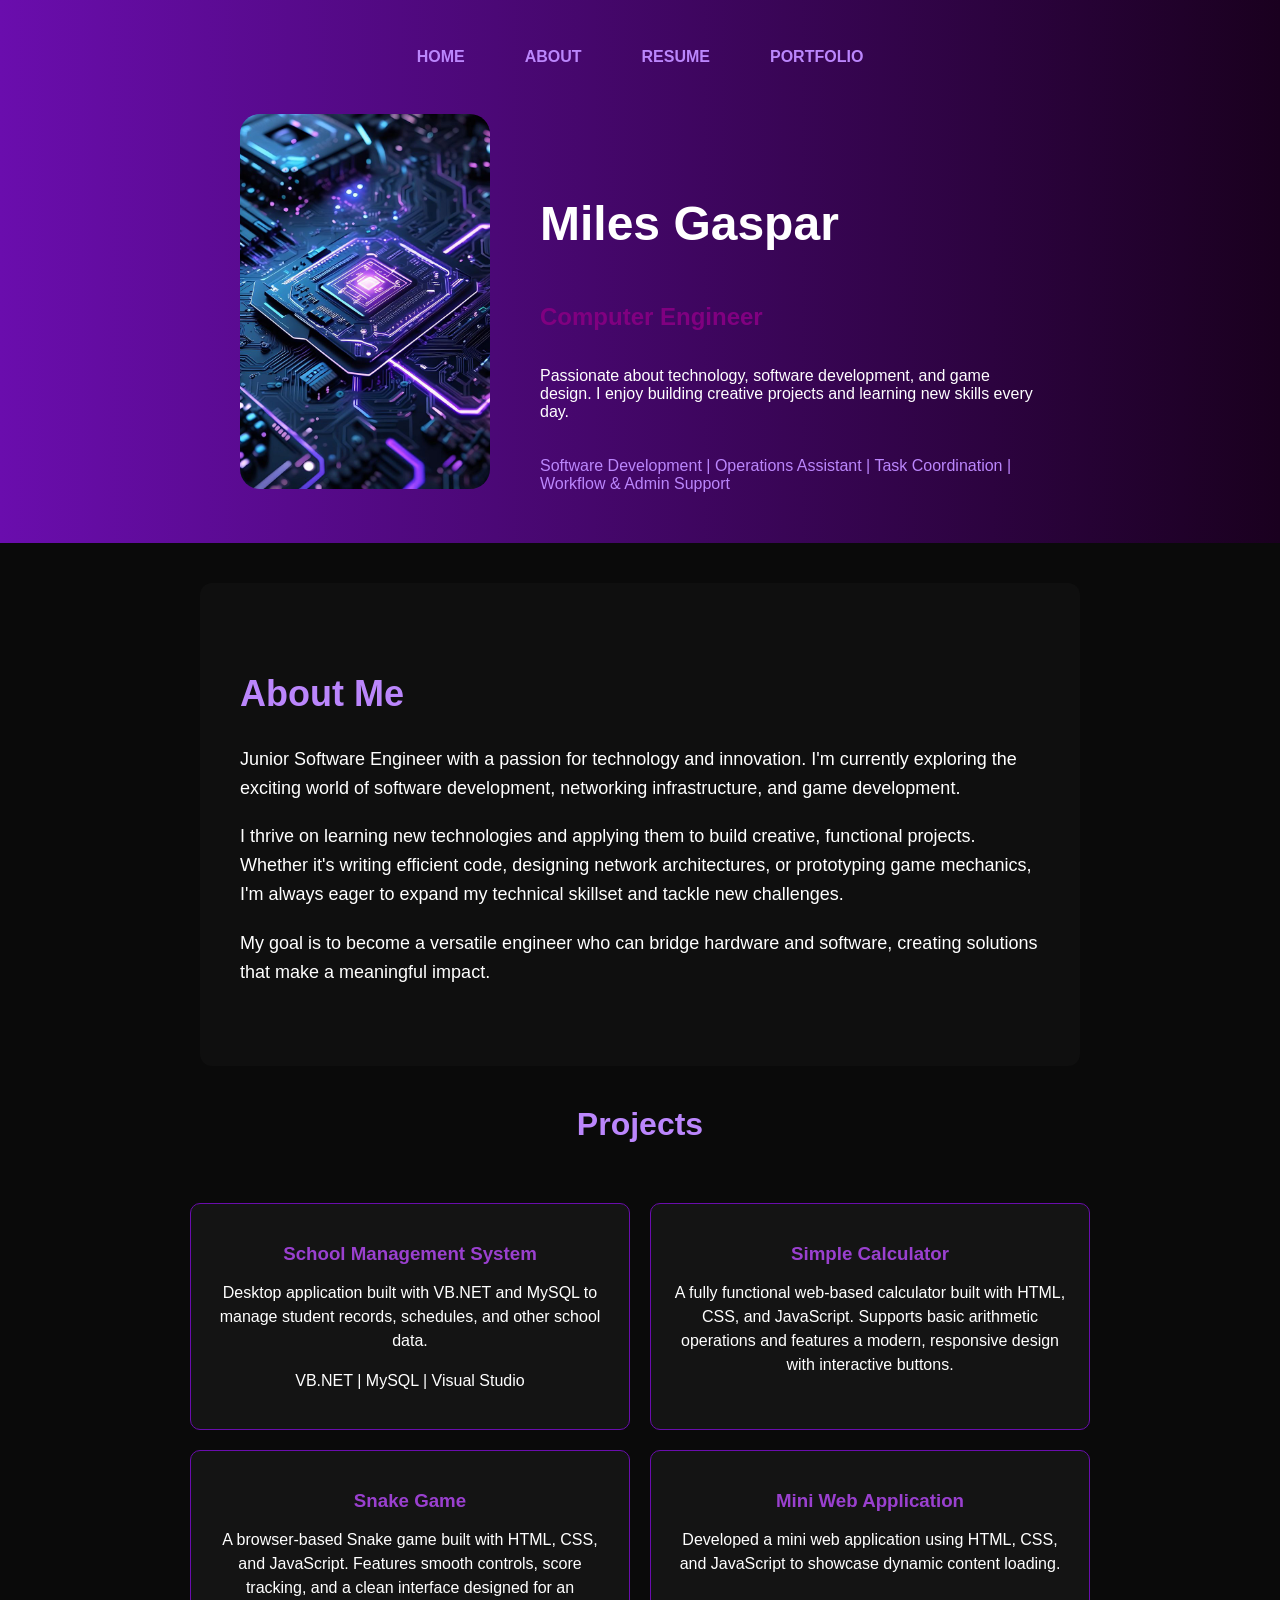
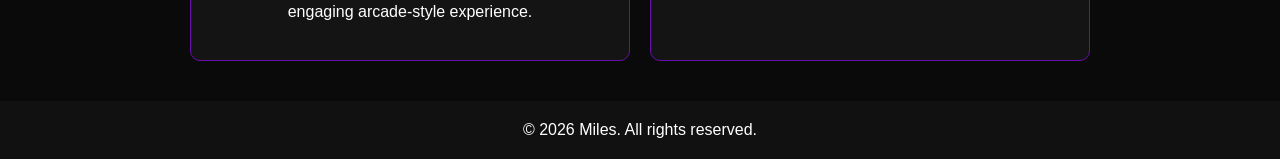
<file: index.html>
<!DOCTYPE html>
<html lang="en">
<head>
<meta charset="UTF-8">
<meta name="viewport" content="width=device-width, initial-scale=1.0">
<title>Miles Portfolio</title>
<link rel="stylesheet" href="style.css">
</head>
<body>

<!-- HERO / HEADER -->
<header>
  <nav class="navbar">
    <a href="#home">HOME</a>
    <a href="#about">ABOUT</a>
    <a href="images/Gaspar Resume.pdf" target="_blank">RESUME</a>
    <a href="#projects">PORTFOLIO</a>
</nav>

  <div class="hero-container">
    <div class="hero-image">
        <img src="images/pic.jpg" alt="My Photo">
    </div>
    <div class="hero-text">
        <h1>Miles Gaspar</h1>
        <h2>Computer Engineer</h2>
        <p>Passionate about technology, software development, and game design. I enjoy building creative projects and learning new skills every day.</p>
        <div class="hero-subtitle">Software Development | Operations Assistant | Task Coordination | Workflow & Admin Support</div>
    </div>
  </div>
</header>

<!-- ABOUT ME -->
<section id="about">
  <h2>About Me</h2>
  <p>Junior Software Engineer with a passion for technology and innovation. I'm currently exploring the exciting world of software development, networking infrastructure, and game development.</p>
  <p>I thrive on learning new technologies and applying them to build creative, functional projects. Whether it's writing efficient code, designing network architectures, or prototyping game mechanics, I'm always eager to expand my technical skillset and tackle new challenges.</p>
  <p>My goal is to become a versatile engineer who can bridge hardware and software, creating solutions that make a meaningful impact.</p>
</section>

<section id="projects">
  <h2 class="section-title">Projects</h2>
    <div class="cards-container">
    <a href="projects/school-management/index.html" target="_blank" class="card">
        <h3>School Management System</h3>
        <p>Desktop application built with VB.NET and MySQL to manage student records, schedules, and other school data.</p>
        <p>VB.NET | MySQL | Visual Studio</p>
    </a>

    <a href="projects/calculator/index.html" target="_blank" class="card">
        <h3>Simple Calculator</h3>
        <p>A fully functional web-based calculator built with HTML, CSS, and JavaScript. Supports basic arithmetic operations and features a modern, responsive design with interactive buttons.</p>
    </a>

    <a href="projects/snake-game/index.html" target="_blank" class="card">
    <h3>Snake Game</h3>
    <p>A browser-based Snake game built with HTML, CSS, and JavaScript. Features smooth controls, score tracking, and a clean interface designed for an engaging arcade-style experience.</p>
    </a>

    <a href="#" target="_blank" class="card">
        <h3>Mini Web Application</h3>
        <p>Developed a mini web application using HTML, CSS, and JavaScript to showcase dynamic content loading.</p>
    </a>
    </div>
</section>

<!-- FOOTER -->
<footer>
  &copy; 2026 Miles. All rights reserved.
</footer>

</body>
</html>
</file>
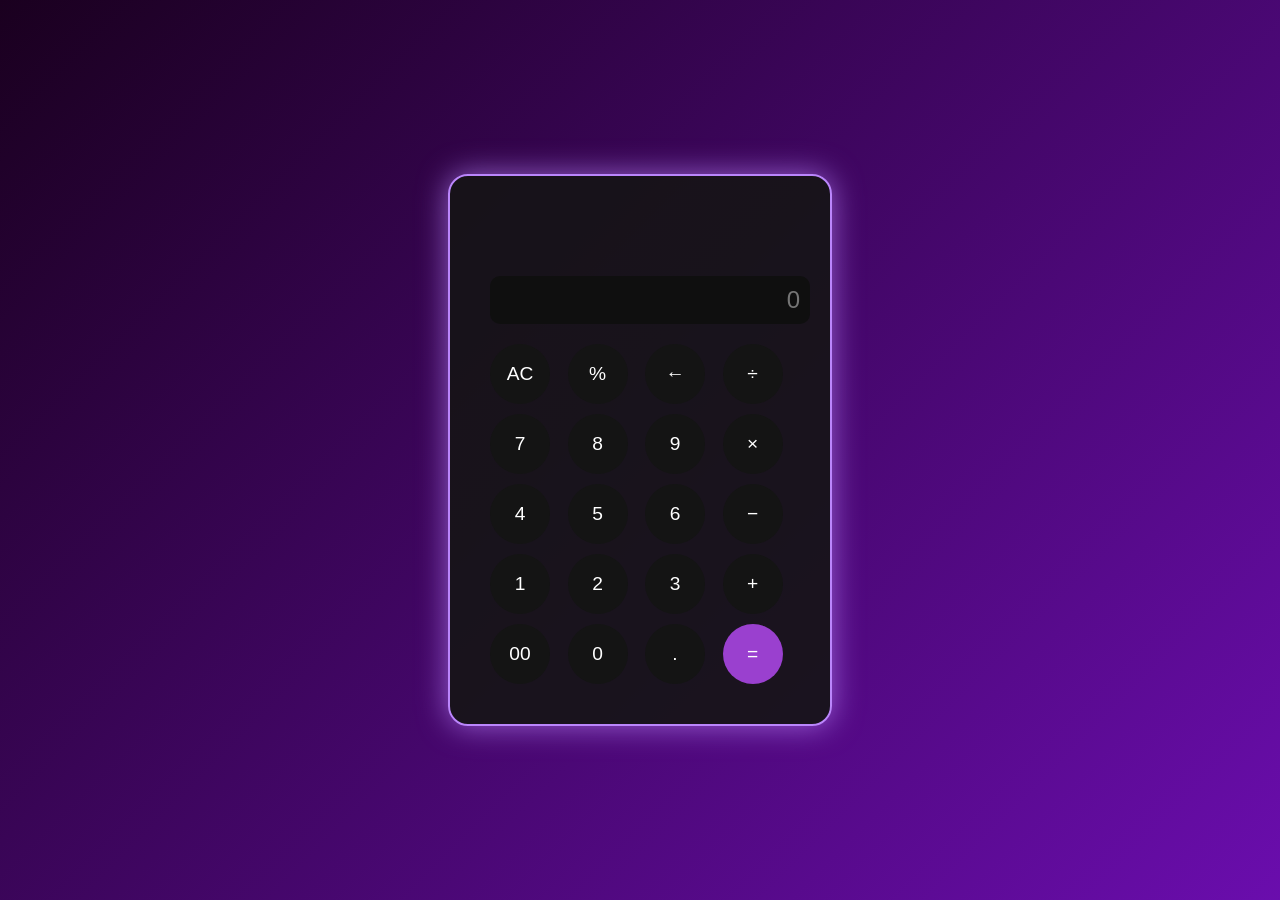
<file: projects/calculator/index.html>
<!DOCTYPE html>
<html lang="en">
<head>
<meta charset="UTF-8">
<meta name="viewport" content="width=device-width, initial-scale=1.0">
<title>Simple Calculator</title>
<link rel="stylesheet" href="style.css">
</head>
<body>
  <div class="calculator-container">

    <div id="history-container"></div>
    <input type="text" id="display" disabled placeholder="0">

    <div class="buttons">
        <button onclick="clearDisplay()">AC</button>
        <button onclick="percent()">%</button>
        <button onclick="backspace()">←</button>
        <button onclick="updateDisplay('/')">÷</button>

        <button onclick="updateDisplay('7')">7</button>
        <button onclick="updateDisplay('8')">8</button>
        <button onclick="updateDisplay('9')">9</button>
        <button onclick="updateDisplay('*')">×</button>

        <button onclick="updateDisplay('4')">4</button>
        <button onclick="updateDisplay('5')">5</button>
        <button onclick="updateDisplay('6')">6</button>
        <button onclick="updateDisplay('-')">−</button>

        <button onclick="updateDisplay('1')">1</button>
        <button onclick="updateDisplay('2')">2</button>
        <button onclick="updateDisplay('3')">3</button>
        <button onclick="updateDisplay('+')">+</button>

        <button onclick="updateDisplay('00')">00</button>
        <button onclick="updateDisplay('0')">0</button>
        <button onclick="updateDisplay('.')">.</button>
        <button onclick="calculate()" class="design-btn">=</button>
    </div>

  </div>
  <script src="script.js"></script>
</body>
</html>
</file>
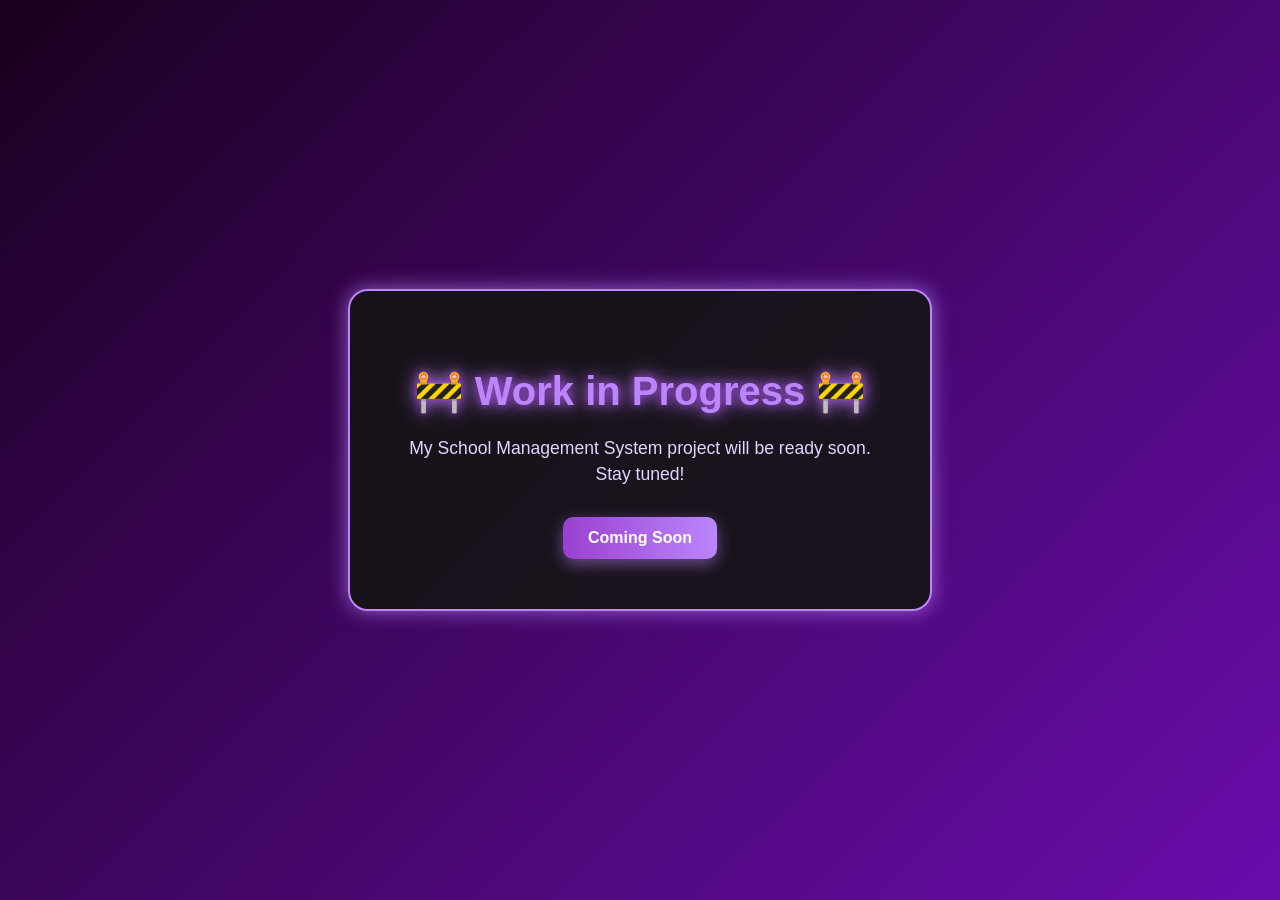
<file: projects/school-management/index.html>
<!DOCTYPE html>
<html lang="en">
<head>
<meta charset="UTF-8">
<meta name="viewport" content="width=device-width, initial-scale=1.0">
<title>School Management System</title>
<link rel="stylesheet" href="style.css">
</head>
<body>

<div class="wip-container">
    <h1>🚧 Work in Progress 🚧</h1>
    <p>My School Management System project will be ready soon. Stay tuned!</p>
    <a href="#" class="download-btn">Coming Soon</a>
</div>

</body>
</html>
</file>
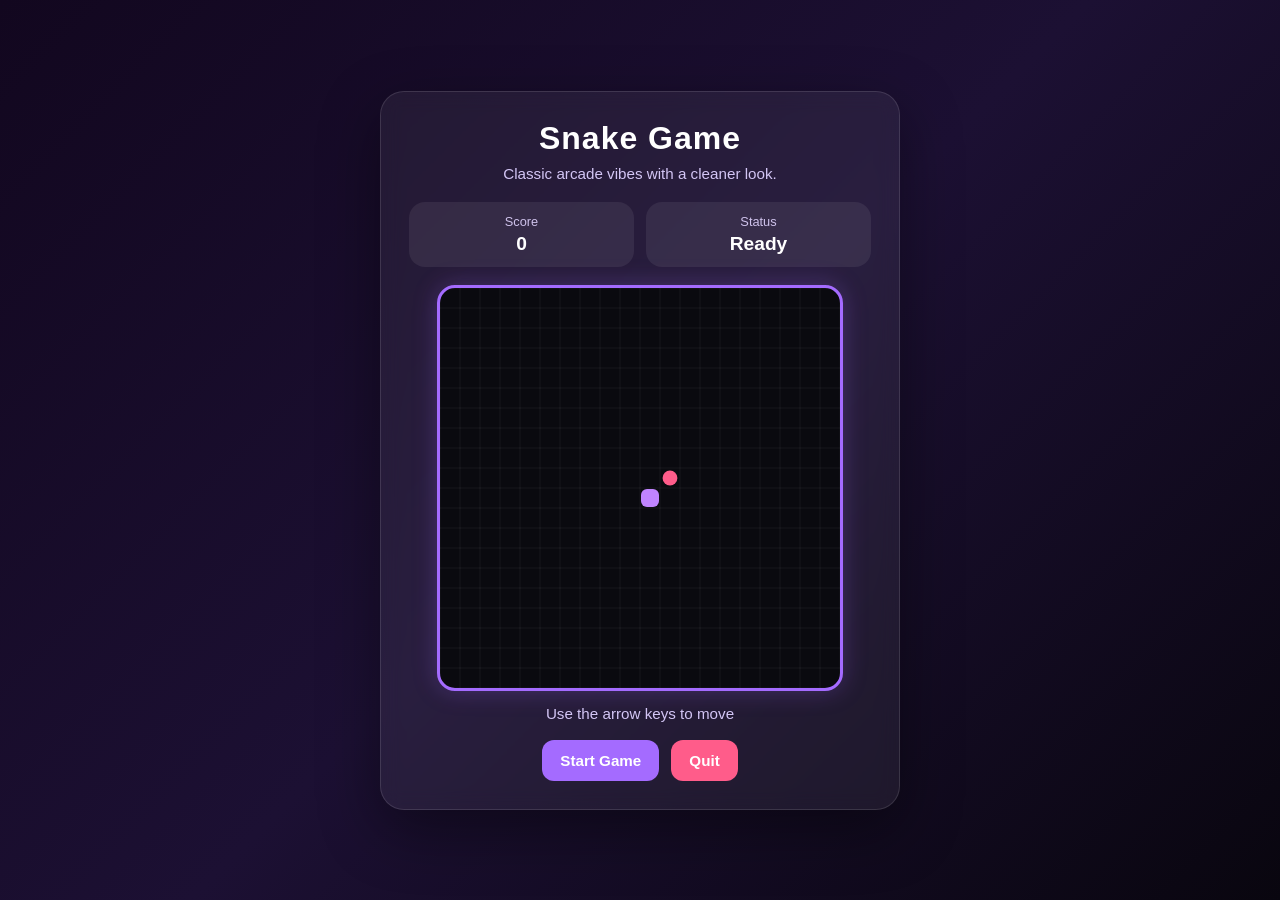
<file: projects/snake-game/index.html>
<!DOCTYPE html>
<html lang="en">
<head>
  <meta charset="UTF-8" />
  <meta name="viewport" content="width=device-width, initial-scale=1.0" />
  <title>Snake Game</title>
  <link rel="stylesheet" href="style.css" />
</head>
<body>
  <div class="game-wrapper">
    <div class="game-card">
      <h1>Snake Game</h1>
      <p class="subtitle">Classic arcade vibes with a cleaner look.</p>

      <div class="hud">
        <div class="score-box">
          <span>Score</span>
          <strong id="score">0</strong>
        </div>
        <div class="status-box">
          <span>Status</span>
          <strong id="status">Ready</strong>
        </div>
      </div>

      <canvas id="gameCanvas" width="400" height="400"></canvas>

      <p class="controls-text">Use the arrow keys to move</p>

      <div class="button-group">
        <button id="startBtn">Start Game</button>
        <button id="restartBtn">Restart</button>
        <button id="quitBtn" class="quit-btn">Quit</button>
      </div>
    </div>
  </div>

  <script src="script.js"></script>
</body>
</html>
</file>
<file: style.css>
/* GENERAL STYLES */
body {
    background: #0a0a0a;
    color: white;
    font-family: Arial, sans-serif;
    margin: 0;
}

h1 { font-size: 3rem; }
h2 { color: #bb86fc; }

/* HEADER / HERO */
header {
    text-align: center;
    padding: 40px 20px;
    background: linear-gradient(90deg,#6a0dad,#1a001f);
}

.hero-container {
    display: flex;
    align-items: flex-end;
    gap: 50px;
    padding: 10px 0;
    flex-wrap: wrap;
    justify-content: center;
}

.hero-image img {
    width: 250px;
    border-radius: 20px;
    animation: float 4s ease-in-out infinite;
}

@keyframes float {
    0% { transform: translateY(0px); }
    50% { transform: translateY(-10px); }
    100% { transform: translateY(0px); }
}

.hero-text {
    display: flex;
    flex-direction: column;
    justify-content: space-between;
    max-width: 500px;
    text-align: left;
    height: 100%;
}

.hero-text h1 { font-size: 48px; }
.hero-text h2 { color: purple; }

.hero-subtitle {
    font-size: 16px;
    color: #bb86fc;
    margin-top: 20px;
    text-align: left;
    font-weight: 500;
}

/* ABOUT SECTION */
#about {
    background-color: #0f0f0f;
    color: white;
    padding: 60px 40px;
    max-width: 800px;
    margin: 40px auto;
    border-radius: 12px;
}

#about h2 {
    color: #bb86fc;
    font-size: 36px;
    margin-bottom: 30px;
}

#about p {
    margin-bottom: 20px;
    line-height: 1.6;
    font-size: 18px;
}

/* PROJECTS SECTION - SIDE BY SIDE CARDS */
.cards-container {
    display: flex;
    gap: 20px;
    justify-content: space-between;
    flex-wrap: wrap;
    max-width: 900px;
    margin: 0 auto;
    padding: 40px 20px;
}

.cards-container .card {
    flex: 1 1 250px;            /* min width 250px, grows to fill space */
    background: #141414;
    padding: 20px;
    border-radius: 10px;
    border: 1px solid #6a0dad;
    text-align: center;
    color: white;
    text-decoration: none;
    transition: transform 0.3s, box-shadow 0.3s;
}

.cards-container .card:hover {
    transform: translateY(-5px);
    box-shadow: 0 10px 20px rgba(128,0,128,0.5);
}

.cards-container .card h3 {
    color: #9a40cf;
    margin-bottom: 10px;
}

.cards-container .card p {
    line-height: 1.5;
}

.section-title {
    color: #bb86fc;
    font-size: 32px;
    text-align: center;
    margin-bottom: 20px;
}

/* FOOTER */
footer {
    text-align: center;
    padding: 20px;
    background: #111;
}

/* RESPONSIVE */
@media(max-width:768px){
    .hero-container {
        flex-direction: column;
        align-items: center;
    }
    .hero-text { text-align: center; }
}

.navbar {
    display: flex;
    justify-content: center; 
    gap: 30px;               
    margin-bottom: 30px;     
}

.navbar a {
    text-decoration: none;
    color: #bb86fc;
    font-weight: 600;
    padding: 8px 15px;
    border-radius: 8px;
    transition: 0.3s;
}

.navbar a:hover {
    background: #6a0dad;
    color: white;
}
</file>
<file: projects/calculator/style.css>
body {
    display: flex;
    justify-content: center;
    align-items: center;
    height: 100vh;
    background: linear-gradient(135deg, #1a001f, #6a0dad);
    font-family: Arial, sans-serif;
    margin: 0;
    color: white;
}

.calculator-container {
    background: rgba(20,20,20,0.9);
    padding: 40px;
    border-radius: 20px;
    border: 2px solid #bb86fc;
    box-shadow: 0 0 30px rgba(187,134,252,0.7);
    text-align: center;
    max-width: 300px;
    width: 90%;
}

.calculator-container h1 {
    color: #bb86fc;
    margin-bottom: 10px;
}

#history-container {
    display: flex;
    flex-direction: column-reverse; /* newest on top */
    align-items: flex-end;
    min-height: 50px;
    margin-bottom: 10px;
}

.history-item {
    font-size: 0.9rem;
    color: #bb86fc;
    margin-bottom: 3px;
    animation: moveUp 0.4s ease forwards;
}

@keyframes moveUp {
    0% { transform: scale(1.2) translateY(0); opacity:0; }
    100% { transform: scale(0.8) translateY(-10px); opacity:1; }
}

#display {
    width: 100%;
    padding: 10px;
    font-size: 1.5rem;
    margin-bottom: 20px;
    border-radius: 10px;
    border: none;
    text-align: right;
    background: #0f0f0f;
    color: #fff;
}

.buttons {
    display: grid;
    grid-template-columns: repeat(4, 1fr);
    gap: 10px;
}

button {
    width: 60px;       /* same width and height */
    height: 60px;
    font-size: 1.2rem;
    border-radius: 50%; /* makes it circular */
    border: none;
    background: #141414;
    color: white;
    cursor: pointer;
    transition: 0.2s;
    display: flex;
    align-items: center;
    justify-content: center;
}

button:hover {
    background: #6a0dad;
    box-shadow: 0 5px 15px rgba(187,134,252,0.5);
}

.design-btn {
    background: #9a40cf;
}
</file>
<file: projects/school-management/style.css>
/* WORK IN PROGRESS PAGE */
body {
    margin: 0;
    height: 100vh;
    background: linear-gradient(135deg, #1a001f, #6a0dad);
    font-family: 'Arial', sans-serif;
    display: flex;
    justify-content: center;
    align-items: center;
    color: white;
}

.wip-container {
    text-align: center;
    background: rgba(20, 20, 20, 0.9);
    padding: 50px 40px;
    border-radius: 20px;
    border: 2px solid #bb86fc;
    box-shadow: 0 0 20px rgba(187, 134, 252, 0.7);
    max-width: 500px;
}

.wip-container h1 {
    font-size: 2.5rem;
    color: #bb86fc;
    margin-bottom: 20px;
    text-shadow: 0 0 10px #9a40cf, 0 0 20px #bb86fc;
}

.wip-container p {
    font-size: 1.1rem;
    margin-bottom: 30px;
    line-height: 1.5;
    color: #e0d6ff;
}

.download-btn {
    display: inline-block;
    padding: 12px 25px;
    border-radius: 10px;
    background: linear-gradient(90deg, #9a40cf, #bb86fc);
    color: white;
    text-decoration: none;
    font-weight: bold;
    transition: 0.3s;
    box-shadow: 0 5px 15px rgba(187, 134, 252, 0.5);
}

.download-btn:hover {
    transform: scale(1.05);
    box-shadow: 0 8px 25px rgba(187, 134, 252, 0.8);
}
</file>
<file: projects/snake-game/style.css>
* {
  box-sizing: border-box;
}

body {
  margin: 0;
  min-height: 100vh;
  display: flex;
  justify-content: center;
  align-items: center;
  font-family: Arial, sans-serif;
  background: linear-gradient(135deg, #12071f, #1c1033, #09060f);
  color: white;
}

.game-wrapper {
  width: 100%;
  padding: 24px;
  display: flex;
  justify-content: center;
  align-items: center;
}

.game-card {
  width: 100%;
  max-width: 520px;
  background: rgba(255, 255, 255, 0.06);
  border: 1px solid rgba(255, 255, 255, 0.12);
  border-radius: 24px;
  padding: 28px;
  text-align: center;
  box-shadow: 0 20px 60px rgba(0, 0, 0, 0.4);
  backdrop-filter: blur(10px);
}

h1 {
  margin: 0 0 8px;
  font-size: 2rem;
  letter-spacing: 1px;
}

.subtitle {
  margin: 0 0 20px;
  color: #d3c6f5;
  font-size: 0.95rem;
}

.hud {
  display: flex;
  justify-content: space-between;
  gap: 12px;
  margin-bottom: 18px;
}

.score-box,
.status-box {
  flex: 1;
  background: rgba(255, 255, 255, 0.07);
  border-radius: 16px;
  padding: 12px;
  text-align: center;
}

.score-box span,
.status-box span {
  display: block;
  font-size: 0.8rem;
  color: #cfc3ec;
  margin-bottom: 4px;
}

.score-box strong,
.status-box strong {
  font-size: 1.2rem;
  color: #ffffff;
}

canvas {
  display: block;
  margin: 0 auto 14px;
  background: #0a0a0f;
  border: 3px solid #a46bff;
  border-radius: 18px;
  box-shadow: 0 0 25px rgba(164, 107, 255, 0.25);
}

.controls-text {
  margin: 0 0 18px;
  color: #d3c6f5;
  font-size: 0.95rem;
}

.button-group {
  display: flex;
  justify-content: center;
  gap: 12px;
  flex-wrap: wrap;
}

button {
  border: none;
  outline: none;
  padding: 12px 18px;
  border-radius: 12px;
  font-size: 0.95rem;
  font-weight: bold;
  cursor: pointer;
  transition: transform 0.15s ease, opacity 0.15s ease;
  background: #a46bff;
  color: white;
}

button:hover {
  transform: translateY(-2px);
  opacity: 0.92;
}

button:active {
  transform: translateY(0);
}

.quit-btn {
  background: #ff5c8a;
}

@media (max-width: 560px) {
  .game-card {
    padding: 20px;
  }

  canvas {
    width: 100%;
    height: auto;
  }

  .hud {
    flex-direction: column;
  }
}
#restartBtn {
  display: none;
}
</file>
